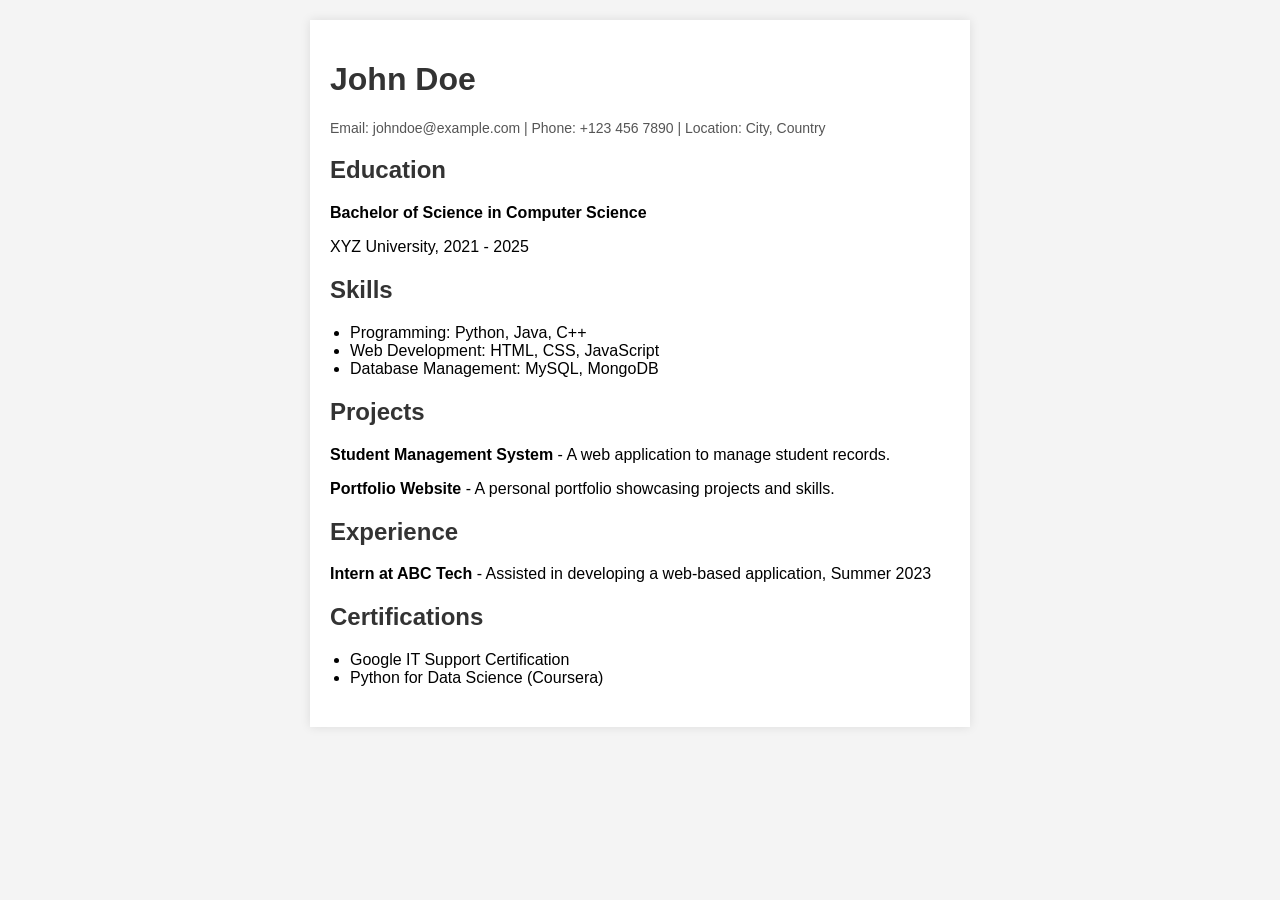
<file: Index.html>
<!DOCTYPE html>
<html lang="en">
<head>
    <meta charset="UTF-8">
    <meta name="viewport" content="width=device-width, initial-scale=1.0">
    <title>Undergraduate Resume</title>
    <style>
        body {
            font-family: Arial, sans-serif;
            background-color: #f4f4f4;
            margin: 0;
            padding: 20px;
            display: flex;
            justify-content: center;
        }
        .resume-container {
            background: #fff;
            padding: 20px;
            width: 50%;
            box-shadow: 0 0 10px rgba(0, 0, 0, 0.1);
        }
        h1, h2 {
            color: #333;
        }
        .section {
            margin-bottom: 20px;
        }
        .contact-info {
            font-size: 14px;
            color: #555;
        }
        ul {
            padding-left: 20px;
        }
    </style>
</head>
<body>
    <div class="resume-container">
        <h1>John Doe</h1>
        <p class="contact-info">Email: johndoe@example.com | Phone: +123 456 7890 | Location: City, Country</p>
        
        <div class="section">
            <h2>Education</h2>
            <p><strong>Bachelor of Science in Computer Science</strong></p>
            <p>XYZ University, 2021 - 2025</p>
        </div>

        <div class="section">
            <h2>Skills</h2>
            <ul>
                <li>Programming: Python, Java, C++</li>
                <li>Web Development: HTML, CSS, JavaScript</li>
                <li>Database Management: MySQL, MongoDB</li>
            </ul>
        </div>

        <div class="section">
            <h2>Projects</h2>
            <p><strong>Student Management System</strong> - A web application to manage student records.</p>
            <p><strong>Portfolio Website</strong> - A personal portfolio showcasing projects and skills.</p>
        </div>

        <div class="section">
            <h2>Experience</h2>
            <p><strong>Intern at ABC Tech</strong> - Assisted in developing a web-based application, Summer 2023</p>
        </div>

        <div class="section">
            <h2>Certifications</h2>
            <ul>
                <li>Google IT Support Certification</li>
                <li>Python for Data Science (Coursera)</li>
            </ul>
        </div>
    </div>
</body>
</html>
</file>
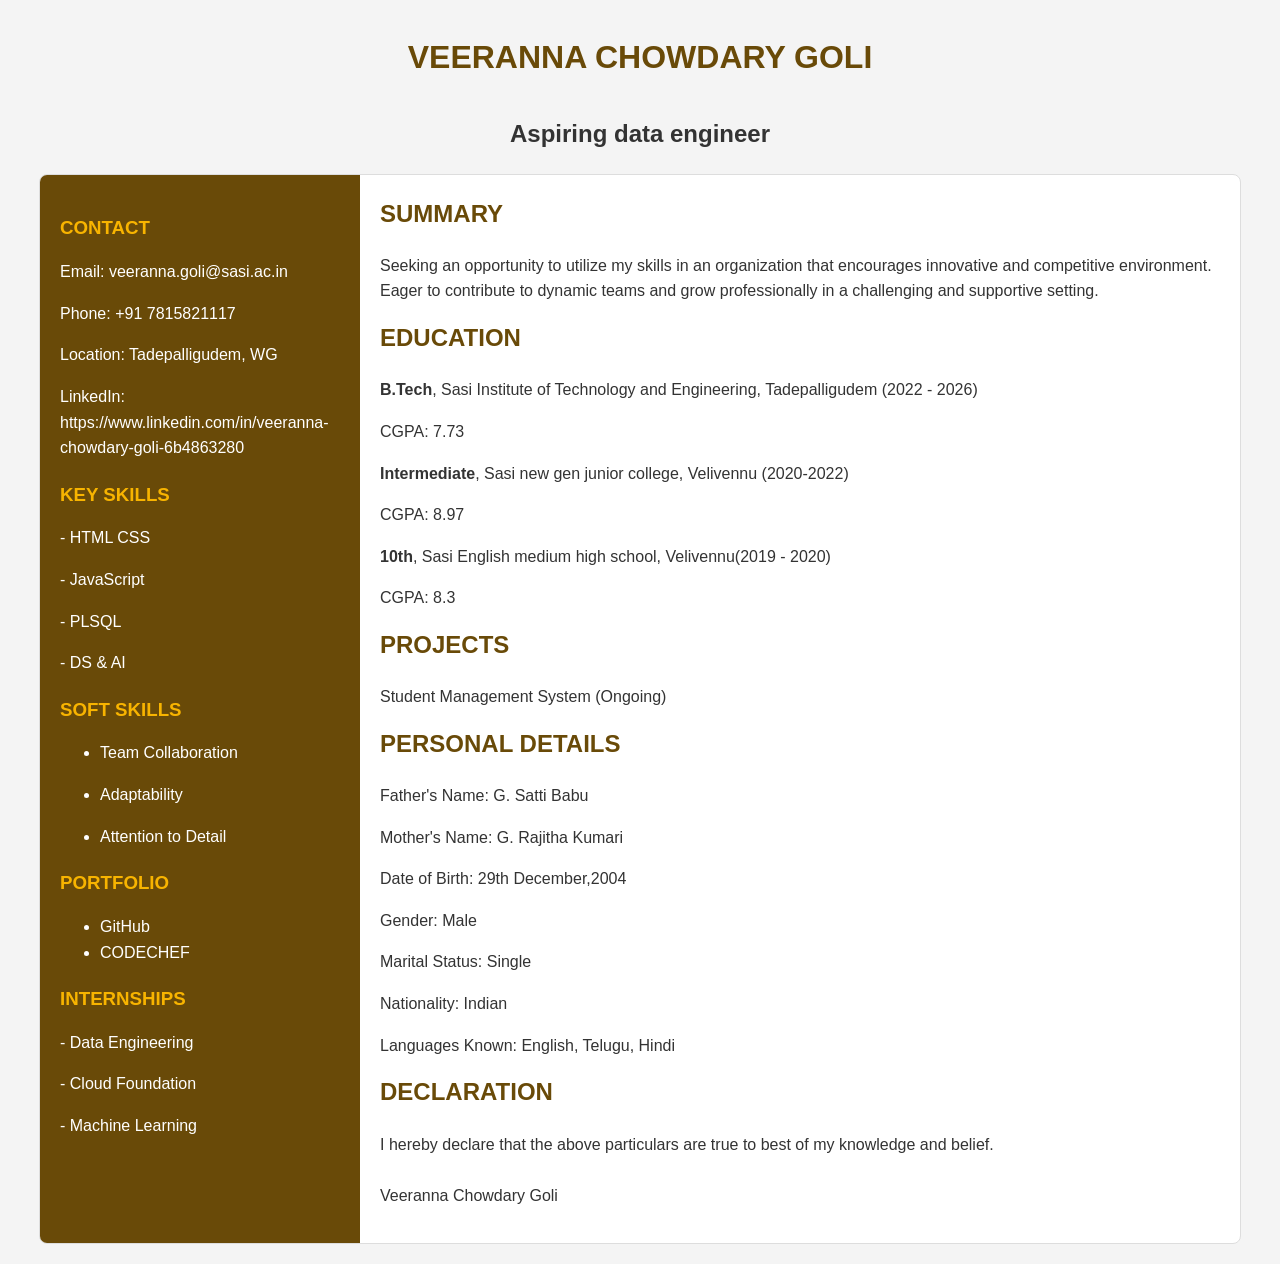
<file: resume.html>
<!DOCTYPE html>
<html lang="en">
<head>
    <meta charset="UTF-8">
    <meta name="viewport" content="width=device-width, initial-scale=1.0">
    <title>Resume</title>
    <link rel="stylesheet" href="styles.css">
</head>
<body>
    <h1 align="center"><p style="color: rgb(105, 74, 8);">VEERANNA CHOWDARY GOLI</p></h1>
    <h2 align="center">Aspiring data engineer</h2>
    <div class="resume-container">
        <div class="sidebar">
            <div class="contact">
                <h3>CONTACT</h3>
                <p>Email: <a href="mailto:veeranna.goli@sasi.ac.in">veeranna.goli@sasi.ac.in</a></p></p>
                <p>Phone: <a href="tel:+917815821117">+91 7815821117</a></p>
                <p>Location: Tadepalligudem, WG</p>
                <p>LinkedIn: <a href="https://www.linkedin.com/in/veeranna-chowdary-goli-6b4863280" target="_blank">https://www.linkedin.com/in/veeranna-chowdary-goli-6b4863280</a></p>
            </div>
            <div class="skills">
                <h3>KEY SKILLS</h3>
                <p>-  <a href="https://www.mindluster.com/student/certificate/12603847824" target="_blank">HTML CSS</a></p>
                <p>- <a href="https://www.mindluster.com/student/certificate/12603842141" target="_blank">JavaScript</a></p>
                <p>- <a href="https://www.mindluster.com/student/certificate/12603849533" target="_blank">PLSQL</a></p></p>
                <p>- <a href="https://www.mindluster.com/student/certificate/12603841871" target="_blank">DS & AI</a></p></p>
            </div>
            <div class="Soft skills">
                <h3>SOFT SKILLS</h3>
                    <ul>
                        <li>
                            <p>Team Collaboration</p>
    
                        </li>
                        <li>
                            <p>Adaptability</p>
                        </li>
                        <li>
                            <p>Attention to Detail</p>
                        </li>
                    </ul>
                </div>
            <div class="portfolio">
                <h3>PORTFOLIO</h3>
                <ul>
                    <li>
                        <a href="https://github.com/Veerannagoli" target="_blank">GitHub</a>
                    </li>
                    <li>
                        <a  href="https://www.codechef.com/users/veerannagoli" target="_blank">CODECHEF</a>
                    </li>
                </ul>
            </div>
            <div class="internships">
                <h3>INTERNSHIPS</h3>
                <p>- <a href="" target="_blank">Data Engineering</a></p></p>
                <p>- <a href="" target="_blank">Cloud Foundation</a></p></p>
                <p>- <a href="" target="_blank">Machine Learning</a></p></p>
            </div>
        </div>
        <div class="main-content">
            <div class="summary">
                <h2>SUMMARY</h2>
                <p>
                    Seeking an opportunity to utilize my skills in an organization that encourages innovative and competitive environment. Eager
                    to contribute to dynamic teams and grow professionally in a challenging and supportive setting.
                </p>
            </div>
            <div class="education">
                <h2>EDUCATION</h2>
                <p><strong>B.Tech</strong>, Sasi Institute of Technology and Engineering, Tadepalligudem (2022 - 2026)</p>
                <p>CGPA: 7.73</p>
                <p><strong>Intermediate</strong>, Sasi new gen junior college, Velivennu (2020-2022)</p>
                <p>CGPA: 8.97</p>
                <p><strong>10th</strong>, Sasi English medium high school, Velivennu(2019 - 2020)</p>
                <p>CGPA: 8.3</p>

            </div>
            <div class="projects">
                <h2>PROJECTS</h2>
                <p>Student Management System (Ongoing)</p>
            </div>
            <div class="Personal-details">
                <h2>PERSONAL DETAILS</h2>
                <p>Father's Name: G. Satti Babu</p>
                <p>Mother's Name: G. Rajitha Kumari</p>
                <p>Date of Birth: 29th December,2004 </p>
                <p>Gender: Male  </p>
                <p>Marital Status: Single </p>
                <p>Nationality: Indian </p>
                <p>Languages Known: English, Telugu, Hindi  </p>
            </div>
            <div class="declaration">
                <h2>DECLARATION</h2>
                <P>I hereby declare that the above particulars are true to best of my knowledge and belief.
                    <br><BR>Veeranna Chowdary Goli</P>
            </div>
        </div>
    </div>
</body>
</html>
</file>
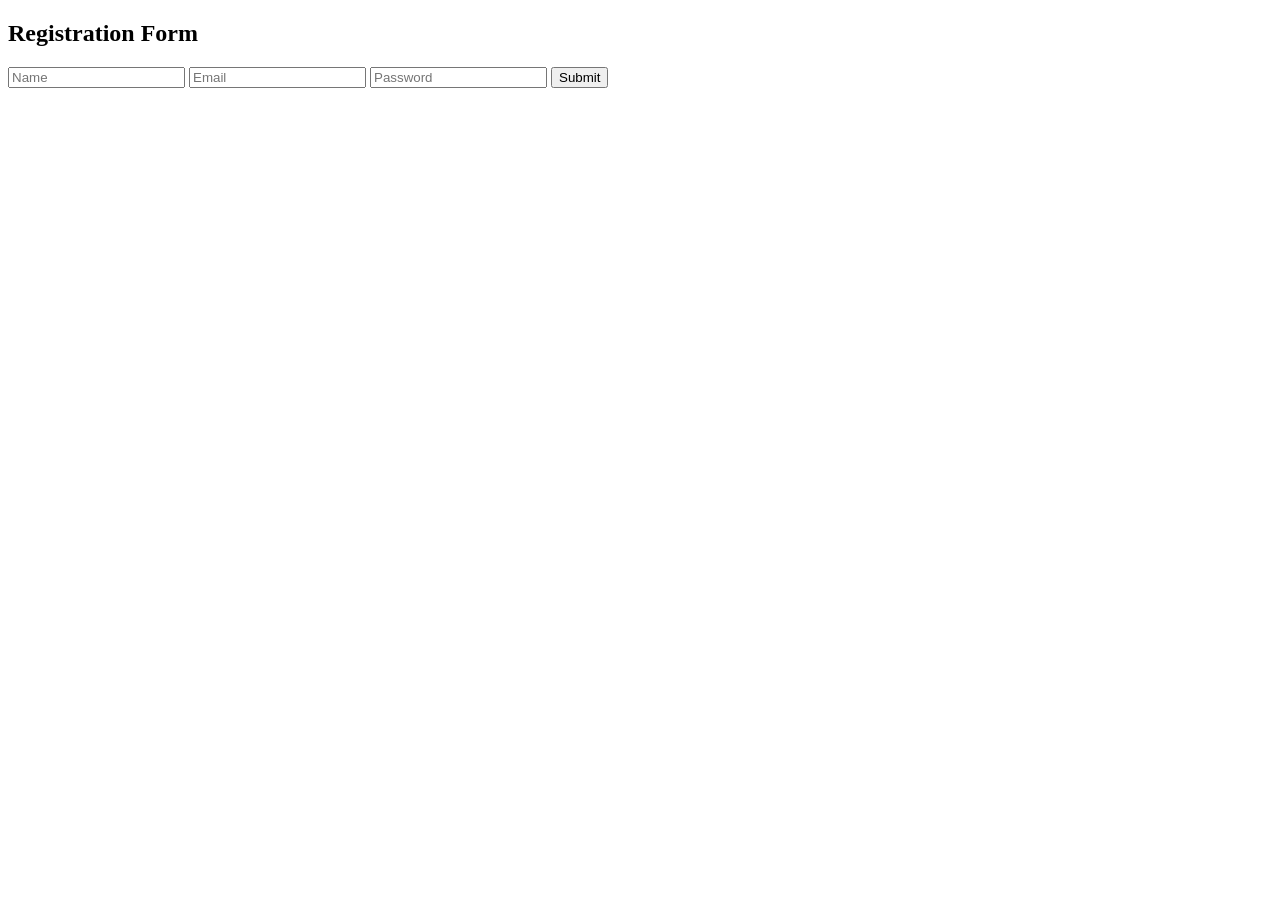
<file: templates/registration.html>
<!DOCTYPE html>
<html lang="en">
    <head>
        <meta charset="UTF-8">
        <meta name="viewport" content="width=device-width, initial-scale=1.0">
        <title>Registration</title>
    </head>
    <body>
            <h2>Registration Form</h2>
                <form method="post">
                    <input type="text" name="name" placeholder="Name">
                    <input type="email" name="email" placeholder="Email">
                    <input type="password" name="password" placeholder="Password">
                    <input type="submit" value="Submit">
                </form>
     </body>
</html>
</file>
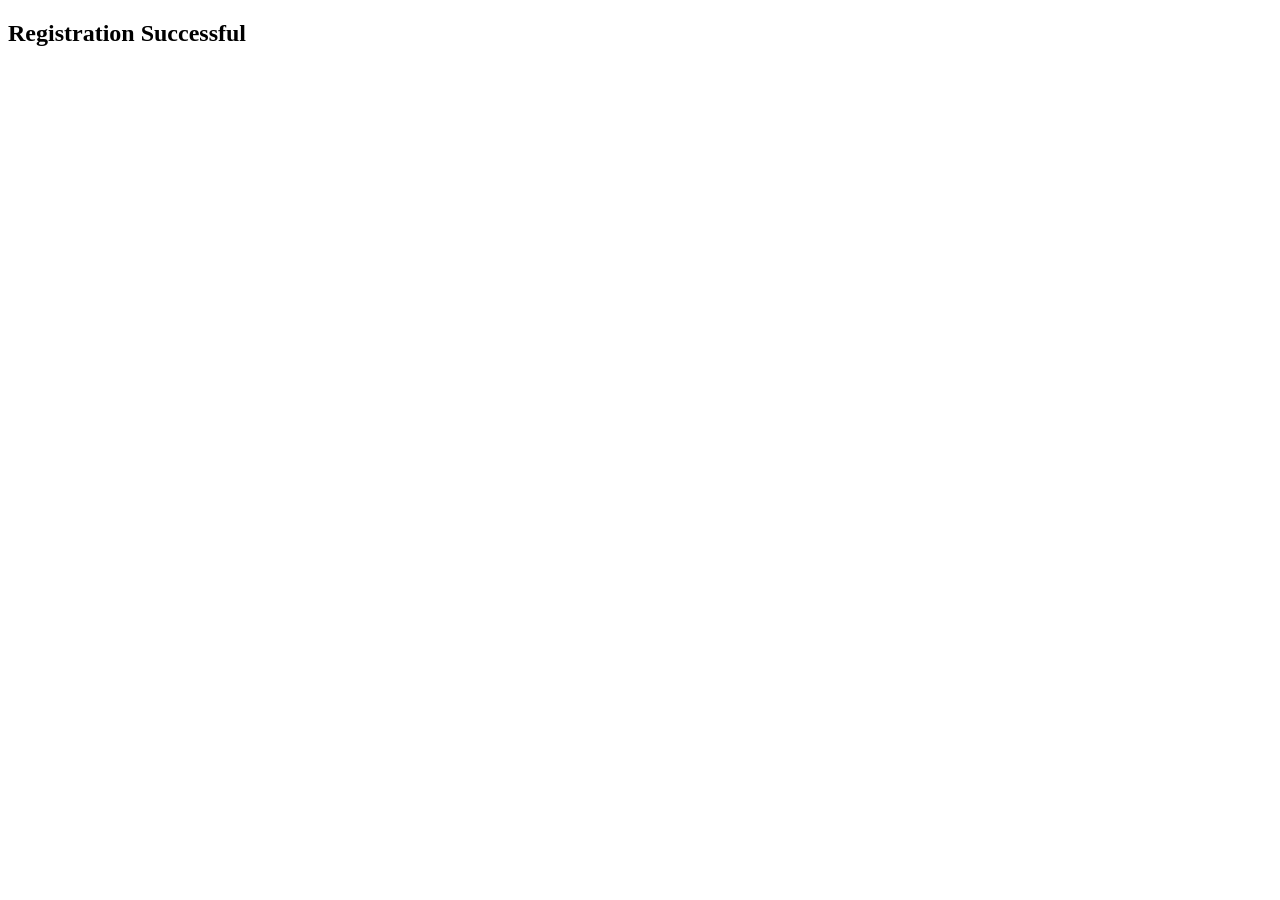
<file: templates/success.html>
<!DOCTYPE html>
<html lang="en">
    <head>
        <meta charset="UTF-8">
        <meta name="viewport" content="width=device-width, initial-scale=1.0">
        <title>RegistrationSuccess</title>
    </head>
    <body>
        <h2>Registration Successful</h2>
    </body>
</html>
</file>
<file: styles.css>
body {
    font-family: Arial, sans-serif;
    line-height: 1.6;
    margin: 0;
    padding: 0;
    background-color: #f4f4f4;
    color: #333;
}

.resume-container {
    display: flex;
    max-width: 1200px;
    margin: 20px auto;
    background: #fff;
    border: 1px solid #ddd;
    border-radius: 8px;
    overflow: hidden;
}

.sidebar {
    flex: 1;
    background: rgb(105, 74, 8);
    color: #fff;
    padding: 20px;
}

.sidebar h3 {
    margin-bottom: 15px;
    color: #f8b400;
}

.sidebar p, .sidebar a {
    margin-bottom: 10px;
    color: #fff;
    text-decoration: none;
}

.sidebar a:hover {
    text-decoration: underline;
}

.main-content {
    flex: 3;
    padding: 20px;
}

.main-content h2 {
    margin-top: 0;
    color: rgb(105, 74, 8);
}

.main-content p {
    margin-bottom: 15px;
}

.main-content strong {
    font-weight: bold;
}
</file>
